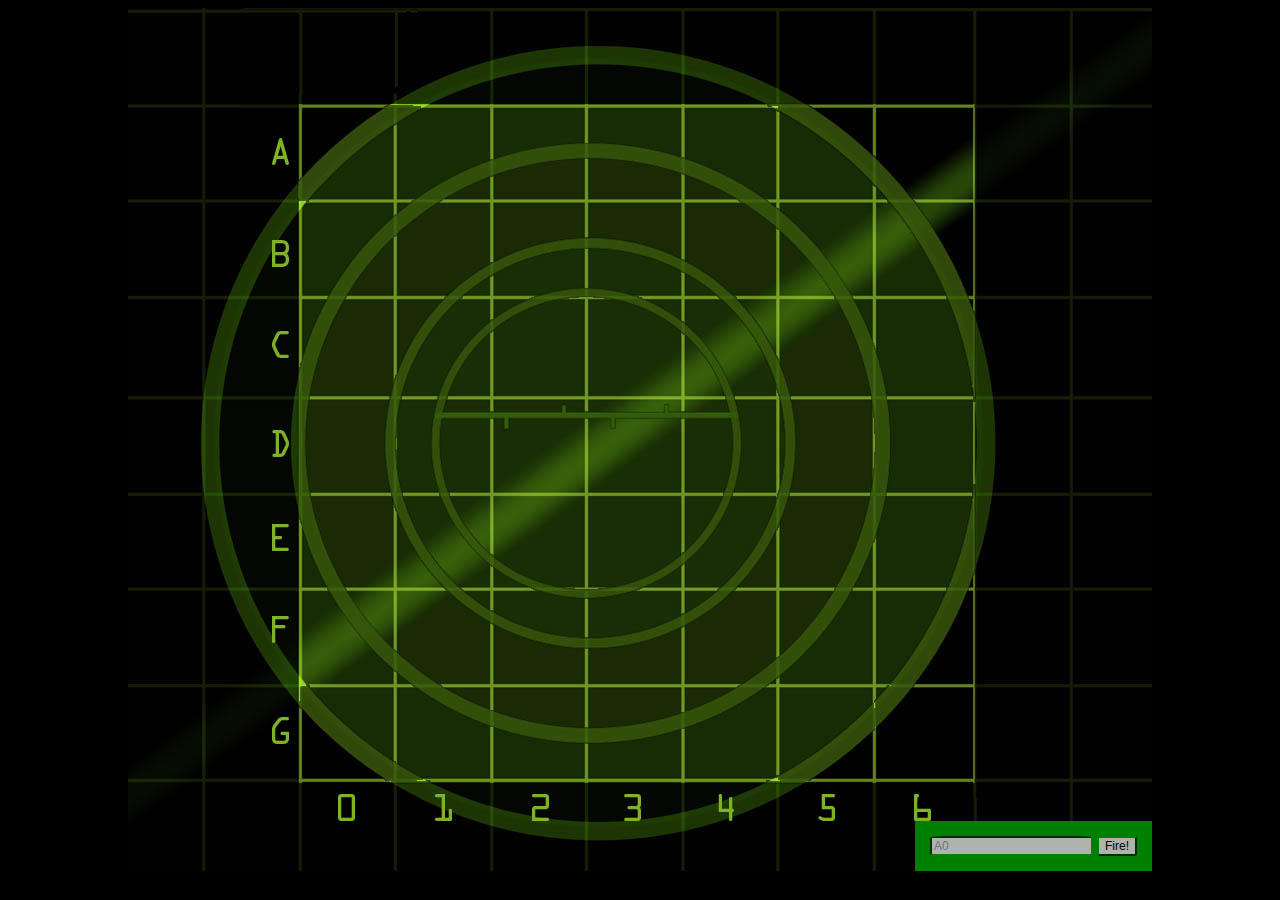
<file: battleship! v2.0/index.html>
<!DOCTYPE html>
<html lang="en">
<head>
    <meta charset="UTF-8">
    <meta name="viewport" content="width=device-width, initial-scale=1.0">
    <title>Document</title>
    <link rel="stylesheet" href="/function/style.css">
</head>
<body class="body">
    <div class="board">
        <div id="messageArea"></div>
        <table>
                <tr>
                <td id="00"></td><td id="01"></td><td id="02"></td>   <td id="03"></td>
                <td id="04"></td><td id="05"></td><td id="06"></td>
                </tr>
                <tr>
                <td id="10"></td> <td id="11"></td> <td id="12"></td> <td id="13"></td>
                <td id="14"></td> <td id="15"></td> <td id="16"></td>
                </tr>
                <tr>
                <td id="20"></td> <td id="21"></td> <td id="22"></td> <td id="23"></td>
                <td id="24"></td> <td id="25"></td> <td id="26"></td>
                </tr>
                <tr>
                <td id="30"></td> <td id="31"></td> <td id="32"></td> <td id="33"></td>
                <td id="34"></td> <td id="35"></td> <td id="36"></td>
                </tr>
                <tr>
                <td id="40"></td> <td id="41"></td> <td id="42"></td> <td id="43"></td>
                <td id="44"></td> <td id="45"></td> <td id="46"></td>
                </tr>
                <tr>
                <td id="50"></td> <td id="51"></td> <td id="52"></td> <td id="53"></td>
                <td id="54"></td> <td id="55"></td> <td id="56"></td>
                </tr>
                <tr>
                <td id="60"></td> <td id="61"></td> <td id="62"></td> <td id="63"></td>
                <td id="64"></td> <td id="65"></td> <td id="66"></td>
                </tr>
        </table>
    <form>
        <input type="text" id="guessInput" placeholder="A0">
        <input type="button" id="fireButton" value="Fire!">
    </form> 
    </div>
    <script src="/function/script.js"></script>
</body>
</html>
</file>
<file: function/style.css>
.body{
    background-color: black;
}

.board{
    background-image: url(../function/img/board.jpg) ;
    position: relative;
    width: 1024px;
    height: 863px;
    margin: auto;
}

.messageArea{
    position: absolute;
    top: 0px;
    left: 0px;
    color:green;
}

table{
    position: absolute;
    left: 173px;
    top: 98px;
    border-spacing: 0px;
}

td{
    width: 94px;
    height: 94px;
}

form{
    position: absolute;
    bottom: 0px;
    right: 0;
    padding: 15px;
    background-color:green;
}

form input{
    background-color:rgb(175, 179, 173);
    border-color: green;
    font-size: 12px;
    border-radius: 10%;
}

.hit {
	background: url("/function/img/ship.png") no-repeat center center;
}
.miss {
	background: url("/function/img/miss.png") no-repeat center center;
}
</file>
